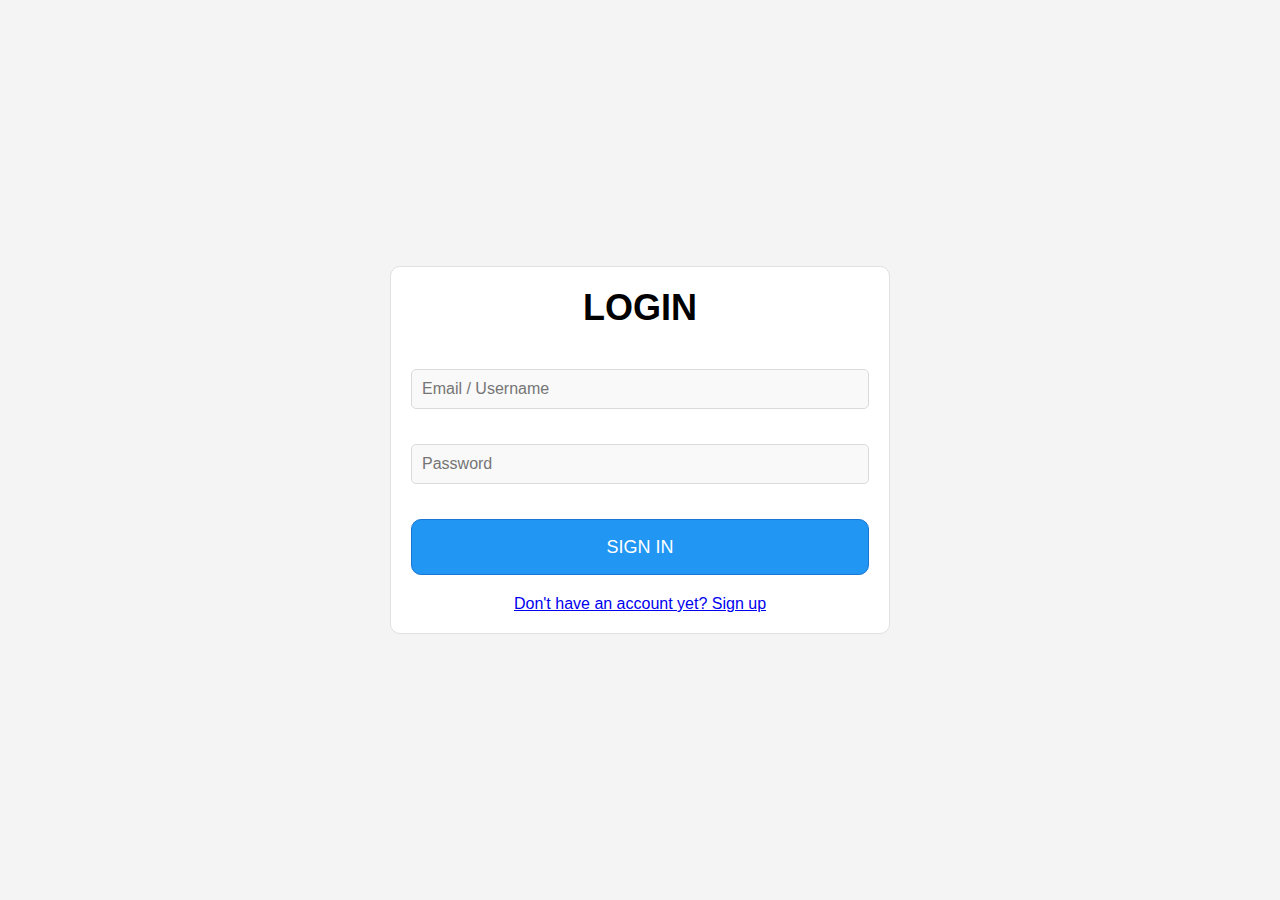
<file: src/main/resources/static/index.html>
<!DOCTYPE html>
<html lang="en">
<head>
    <meta charset="UTF-8">
    <meta name="viewport" content="width=device-width, initial-scale=1.0">
    <link rel="stylesheet" href="./css/style.css">
    <title>Gerenciador de Tarefas (Login)</title>
</head>
<body>
    <div id="container">
        <h2>Login</h2>
        <input type="text" id="identifier" class="form" placeholder="Email / Username">
        <input type="text" id="password" class="form" placeholder="Password">
        <button onclick="login()">SIGN IN</button>
        <p><a href="./register.html">Don't have an account yet? Sign up</a></p>
    </div>
    <script src="./js/login.js"></script>
</body>
</html>
</file>
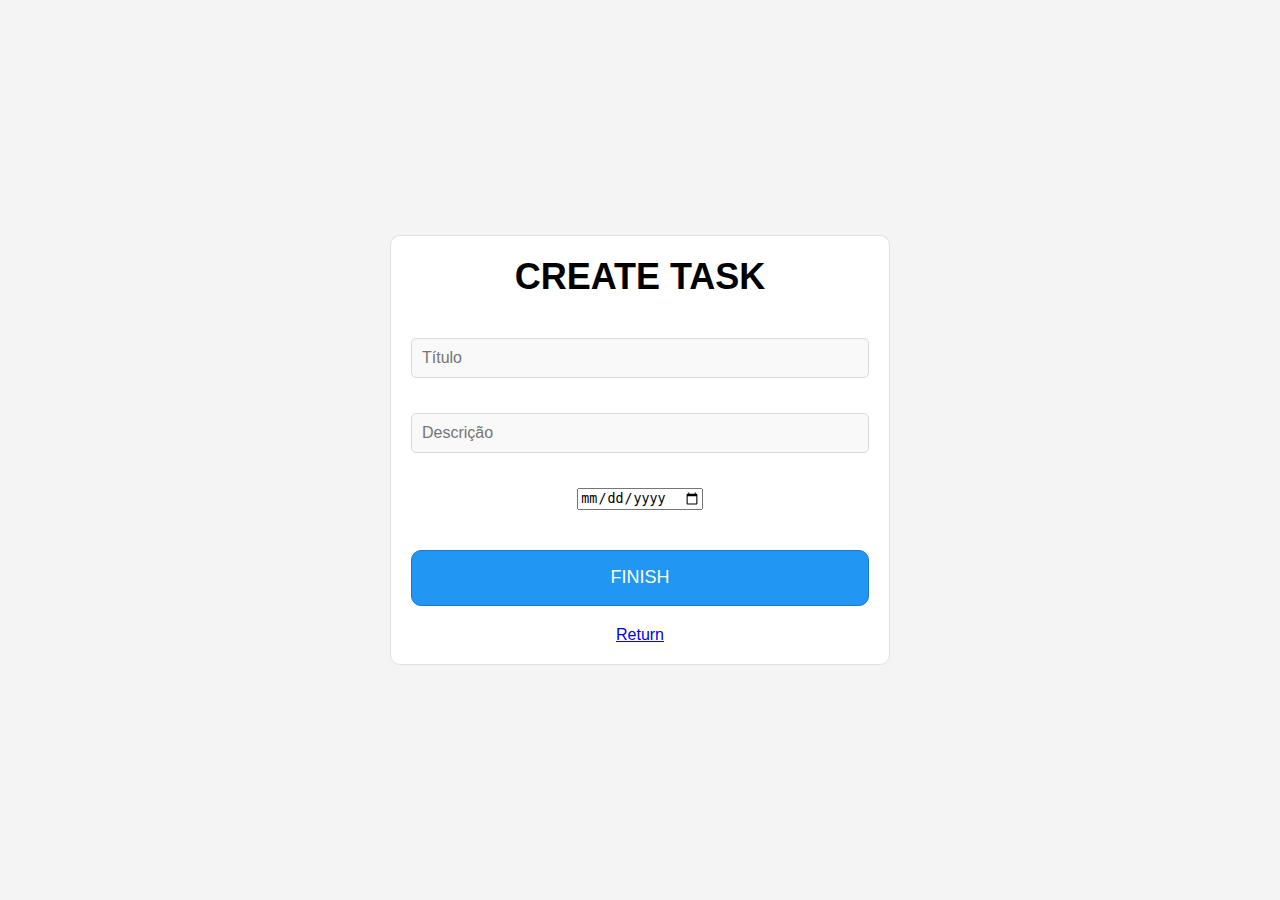
<file: src/main/resources/static/create.html>
<!DOCTYPE html>
<html lang="en">
<head>
    <meta charset="UTF-8">
    <meta name="viewport" content="width=device-width, initial-scale=1.0">
    <link rel="stylesheet" href="./css/style.css">
    <title>Gerenciador de Tarefas (Create)</title>
</head>
<body>
    <div id="container">
        <h2>CREATE TASK</h2>
        <input type="text" id="title" class="form" placeholder="Título">
        <input type="text" id="description" class="form" placeholder="Descrição">
        <input type="date" id="deadline" class="form" placeholder="Prazo">
        <p id="message"></p>
        <button onclick="createTask()">FINISH</button>
        <p><a href="./view.html">Return</a></p>
    </div>
    <script src="./js/create.js"></script>
</body>
</html>
</file>
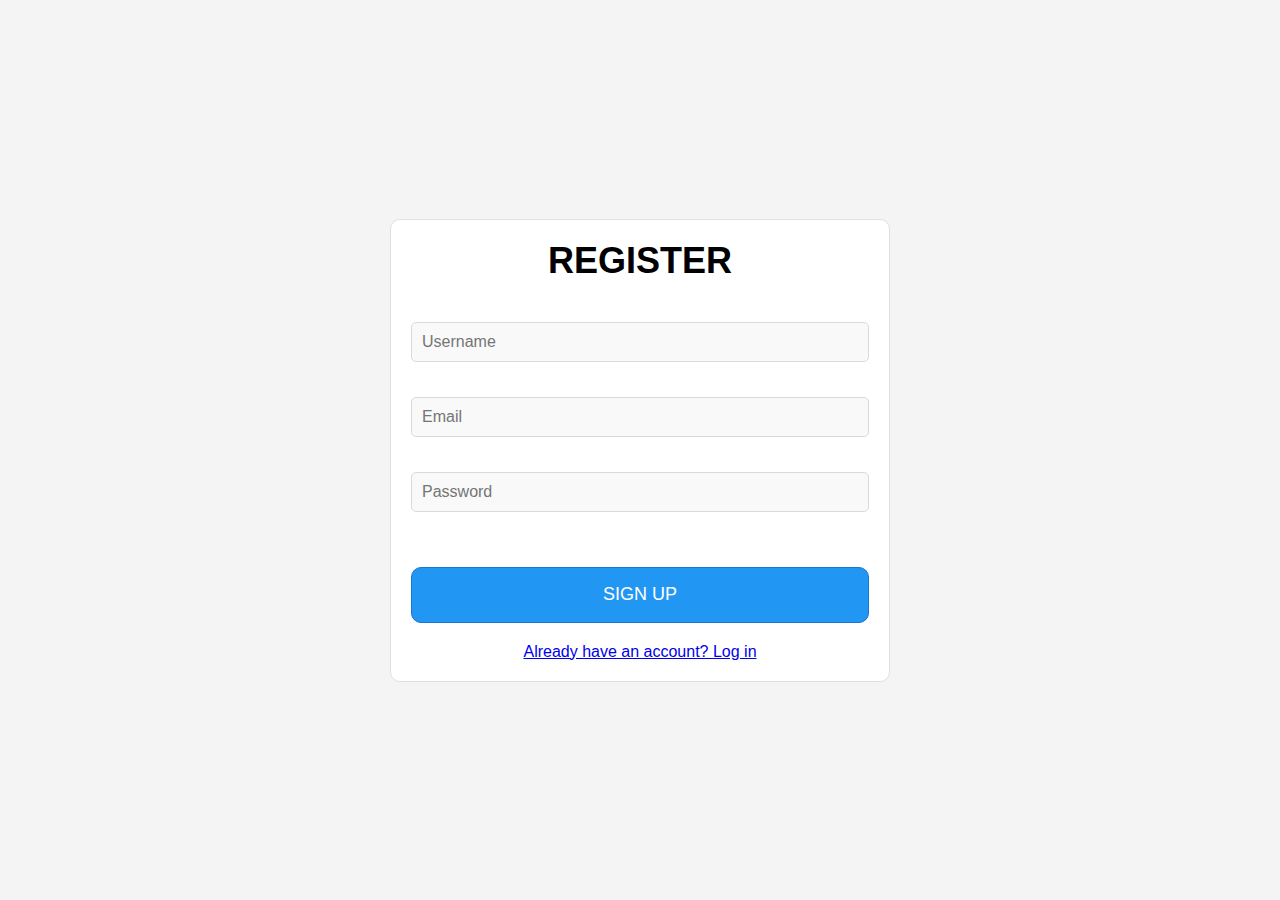
<file: src/main/resources/static/register.html>
<!DOCTYPE html>
<html lang="en">
<head>
    <meta charset="UTF-8">
    <meta name="viewport" content="width=device-width, initial-scale=1.0">
    <link rel="stylesheet" href="./css/style.css">
    <title>Gerenciador de Tarefas (Register)</title>
</head>
<body>
    <div id="container">
        <h2>Register</h2>
        <input type="text" id="username" class="form" placeholder="Username">
        <input type="text" id="email" class="form" placeholder="Email">
        <input type="text" id="password" class="form" placeholder="Password">
        <p id="message"></p>
        <button onclick="register()">SIGN UP</button>
        <p><a href="./index.html">Already have an account? Log in</a></p>
    </div>
    <script src="./js/register.js"></script>
</body>
</html>
</file>
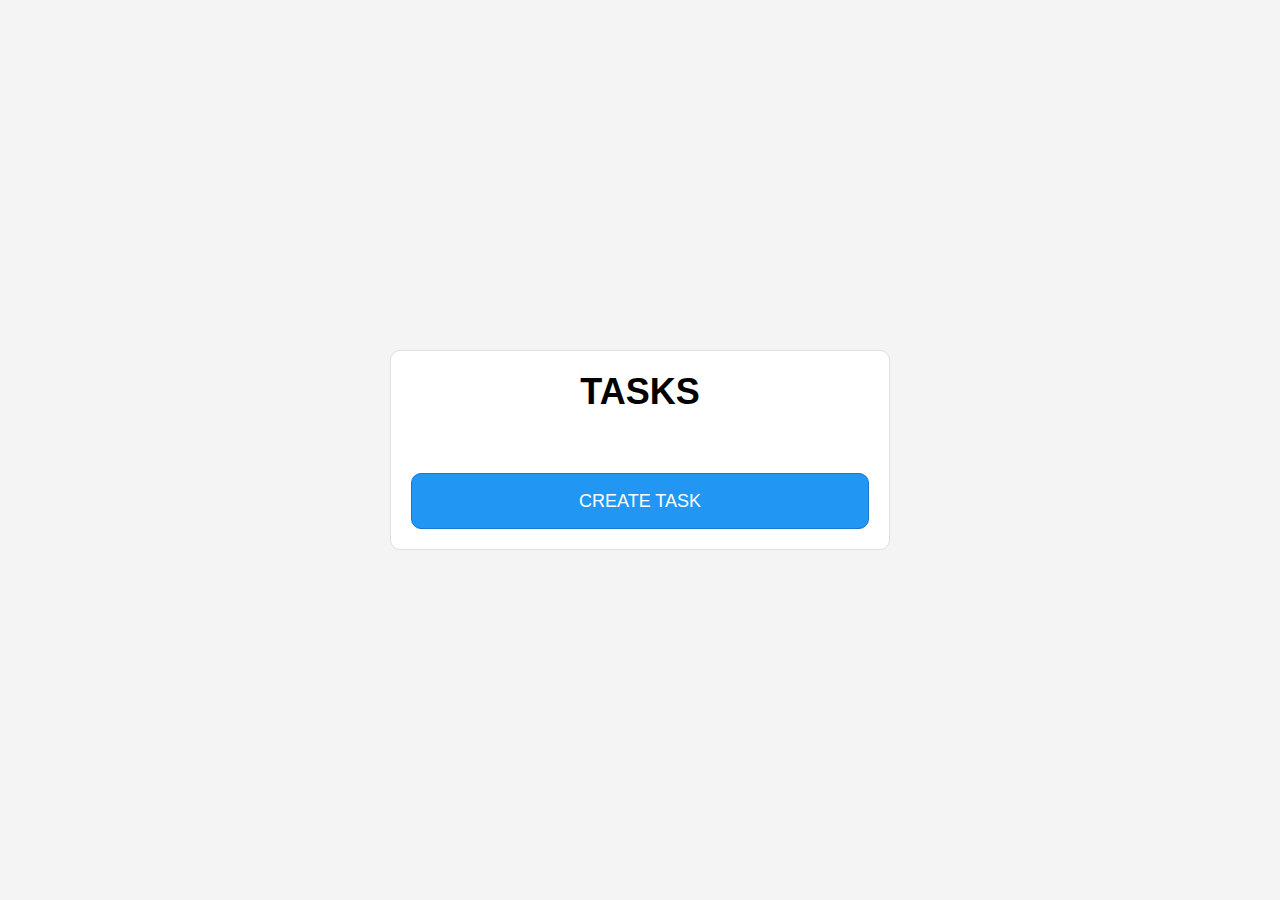
<file: src/main/resources/static/view.html>
<!DOCTYPE html>
<html lang="en">
<head>
    <meta charset="UTF-8">
    <meta name="viewport" content="width=device-width, initial-scale=1.0">
    <link rel="stylesheet" href="./css/style.css">
    <link href="https://cdnjs.cloudflare.com/ajax/libs/font-awesome/6.0.0/css/all.min.css" rel="stylesheet">
    <title>Gerenciador de Tarefas</title>
</head>
<body>
    <div id="container">
        <h2>TASKS</h2>
        <button onclick="rCreate()">CREATE TASK</button>
    </div>
    <script src="./js/view.js"></script>
    <script>
        // Carregar as tarefas ao carregar a página
        window.onload = loadTask;
    </script>
</body>
</html>
</file>
<file: src/main/resources/static/css/style.css>
* {
    margin: 0;
    box-sizing: border-box;
}

body {
    background-color: #F4f4f4;
    display: flex;
    align-items: center;
    justify-content: center;
    height: 100vh;
    font-family: Arial, Helvetica, sans-serif;
}

#container {
    display: flex;
    flex-direction: column;
    justify-content: flex-start; /* Alinha os itens no topo */
    align-items: center;
    background-color: #FFFFFF;
    border: 1px solid #E0E0E0;
    border-radius: 10px;
    width: 500px;
    min-height: 200px; /* Altura mínima para o contêiner */
    max-height: 80vh; /* Altura máxima para evitar que ultrapasse a tela */
    overflow-y: auto; /* Adiciona barra de rolagem se necessário */
    padding: 20px;
    gap: 20px; /* Espaçamento entre os elementos */
}

h2 {
    margin-bottom: 20px;
    font-size: 36px;
    text-transform: uppercase;
}

button {
    background-color: #2196F3;
    color: #FFFFFF;
    height: 56px;
    width: 100%; /* Ajusta o botão para ocupar toda a largura do contêiner */
    border: 1px solid #1976D2;
    border-radius: 10px;
    font-size: 18px;
    margin-top: auto; /* Empurra o botão para o final do contêiner */
}

button:hover {
    cursor: pointer;
}

.task {
    background-color: #F9F9F9;
    border: 1px solid #DADADA;
    border-radius: 10px;
    padding: 15px;
    width: 100%; /* Ocupa toda a largura do contêiner */
    box-shadow: 0px 2px 4px rgba(0, 0, 0, 0.1);
}

.task h2 {
    font-size: 20px;
    margin-bottom: 10px;
}

.task p {
    font-size: 14px;
    margin-bottom: 5px;
}

.task input[type="checkbox"] {
    margin-top: 10px;
    transform: scale(1.2);
    cursor: pointer;
}

/* Estilo para os inputs */
input[type="text"], input[type="password"] {
    width: 100%;
    padding: 10px;
    margin-bottom: 15px;
    border: 1px solid #DADADA;
    border-radius: 5px;
    font-size: 16px;
    background-color: #F9F9F9;
}

input[type="text"]:focus, input[type="password"]:focus {
    outline: none;
    border-color: #2196F3;
    box-shadow: 0 0 5px rgba(33, 150, 243, 0.5);
}

/* Estilo para a div de edição */
.task.editing {
    display: flex;
    flex-direction: column;
    gap: 10px; /* Espaçamento entre os elementos */
}

/* Estilo para os inputs de edição */
.task input[type="text"],
.task textarea,
.task input[type="date"] {
    width: 100%;
    padding: 10px;
    border: 1px solid #DADADA;
    border-radius: 5px;
    font-size: 16px;
    background-color: #F9F9F9;
}

.task input[type="text"]:focus,
.task textarea:focus,
.task input[type="date"]:focus {
    outline: none;
    border-color: #2196F3;
    box-shadow: 0 0 5px rgba(33, 150, 243, 0.5);
}

/* Estilo para os botões de salvar e cancelar */
.task button {
    padding: 10px 15px;
    border: none;
    border-radius: 5px;
    font-size: 16px;
    cursor: pointer;
    transition: background-color 0.3s ease;
}

.task button:hover {
    opacity: 0.9;
}

.task button:first-of-type {
    background-color: #4CAF50; /* Verde para o botão de salvar */
    color: white;
}

.task button:last-of-type {
    background-color: #F44336; /* Vermelho para o botão de cancelar */
    color: white;
}
</file>
